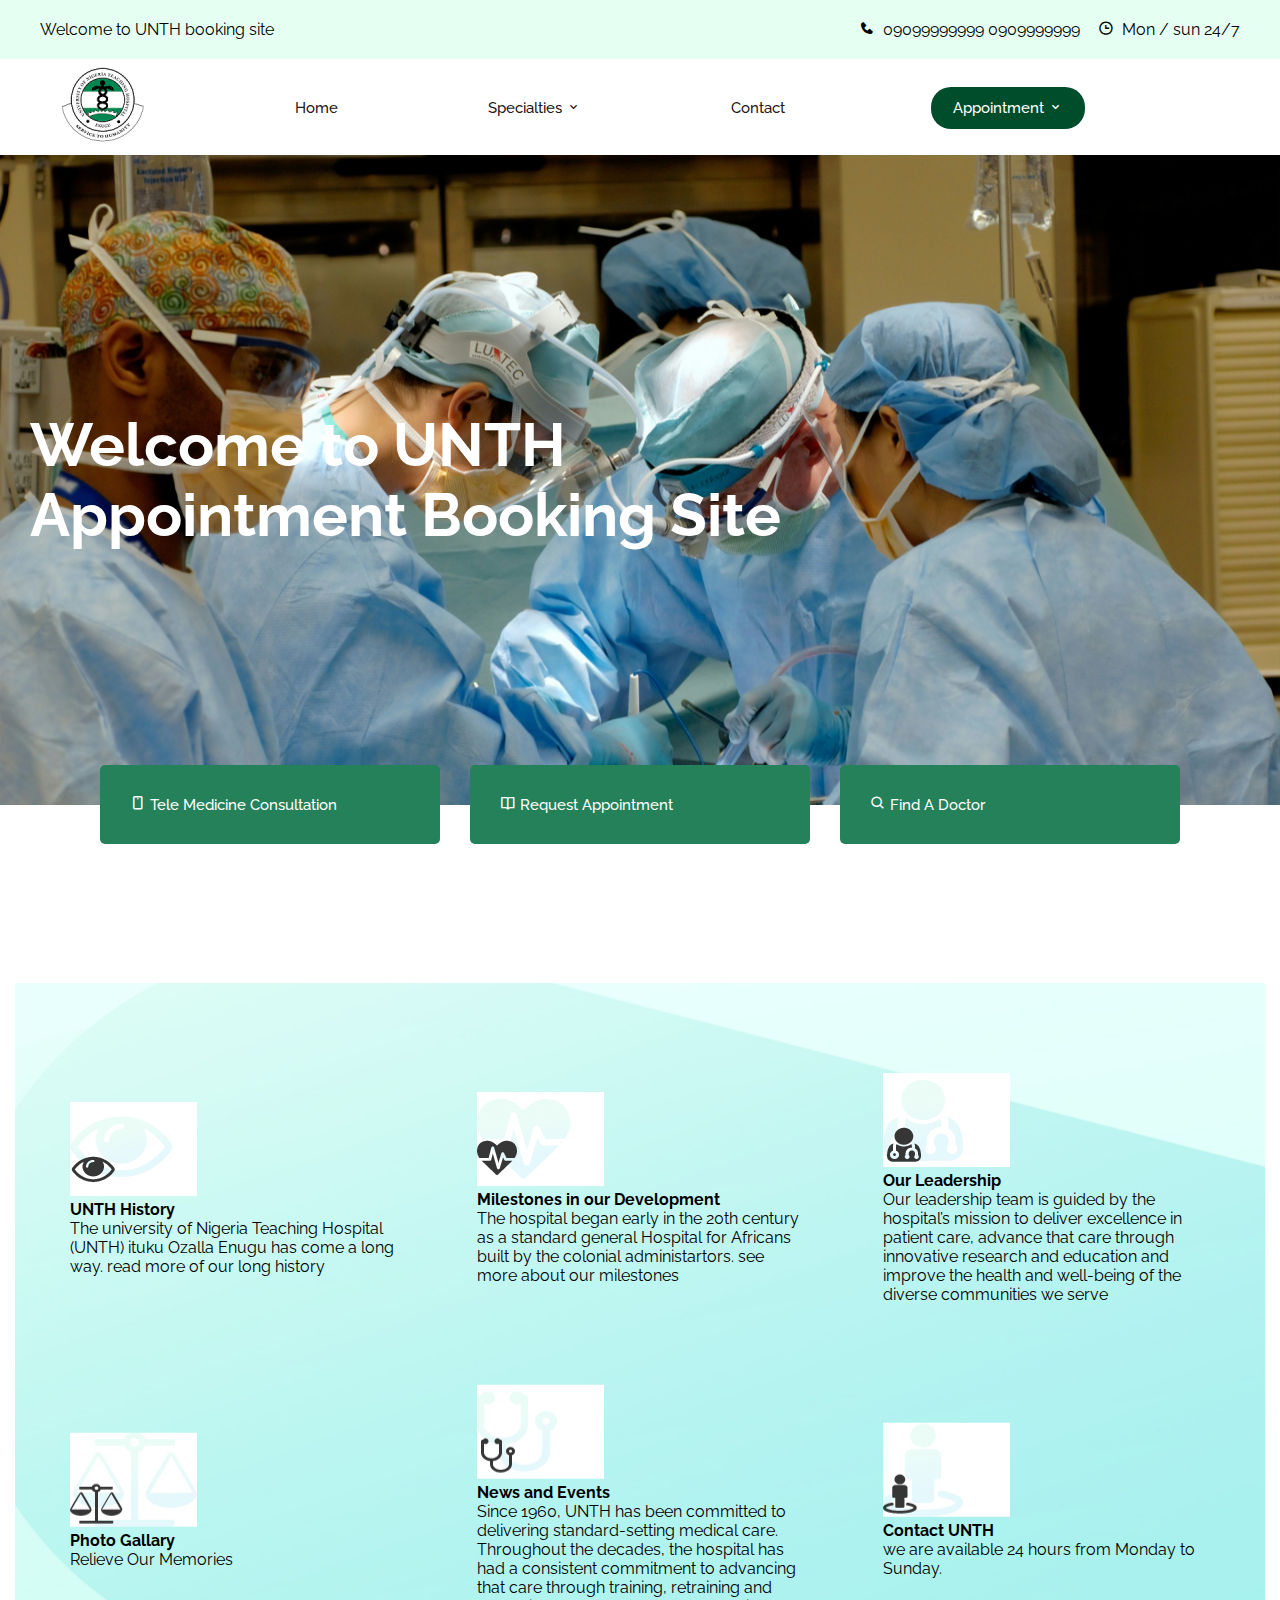
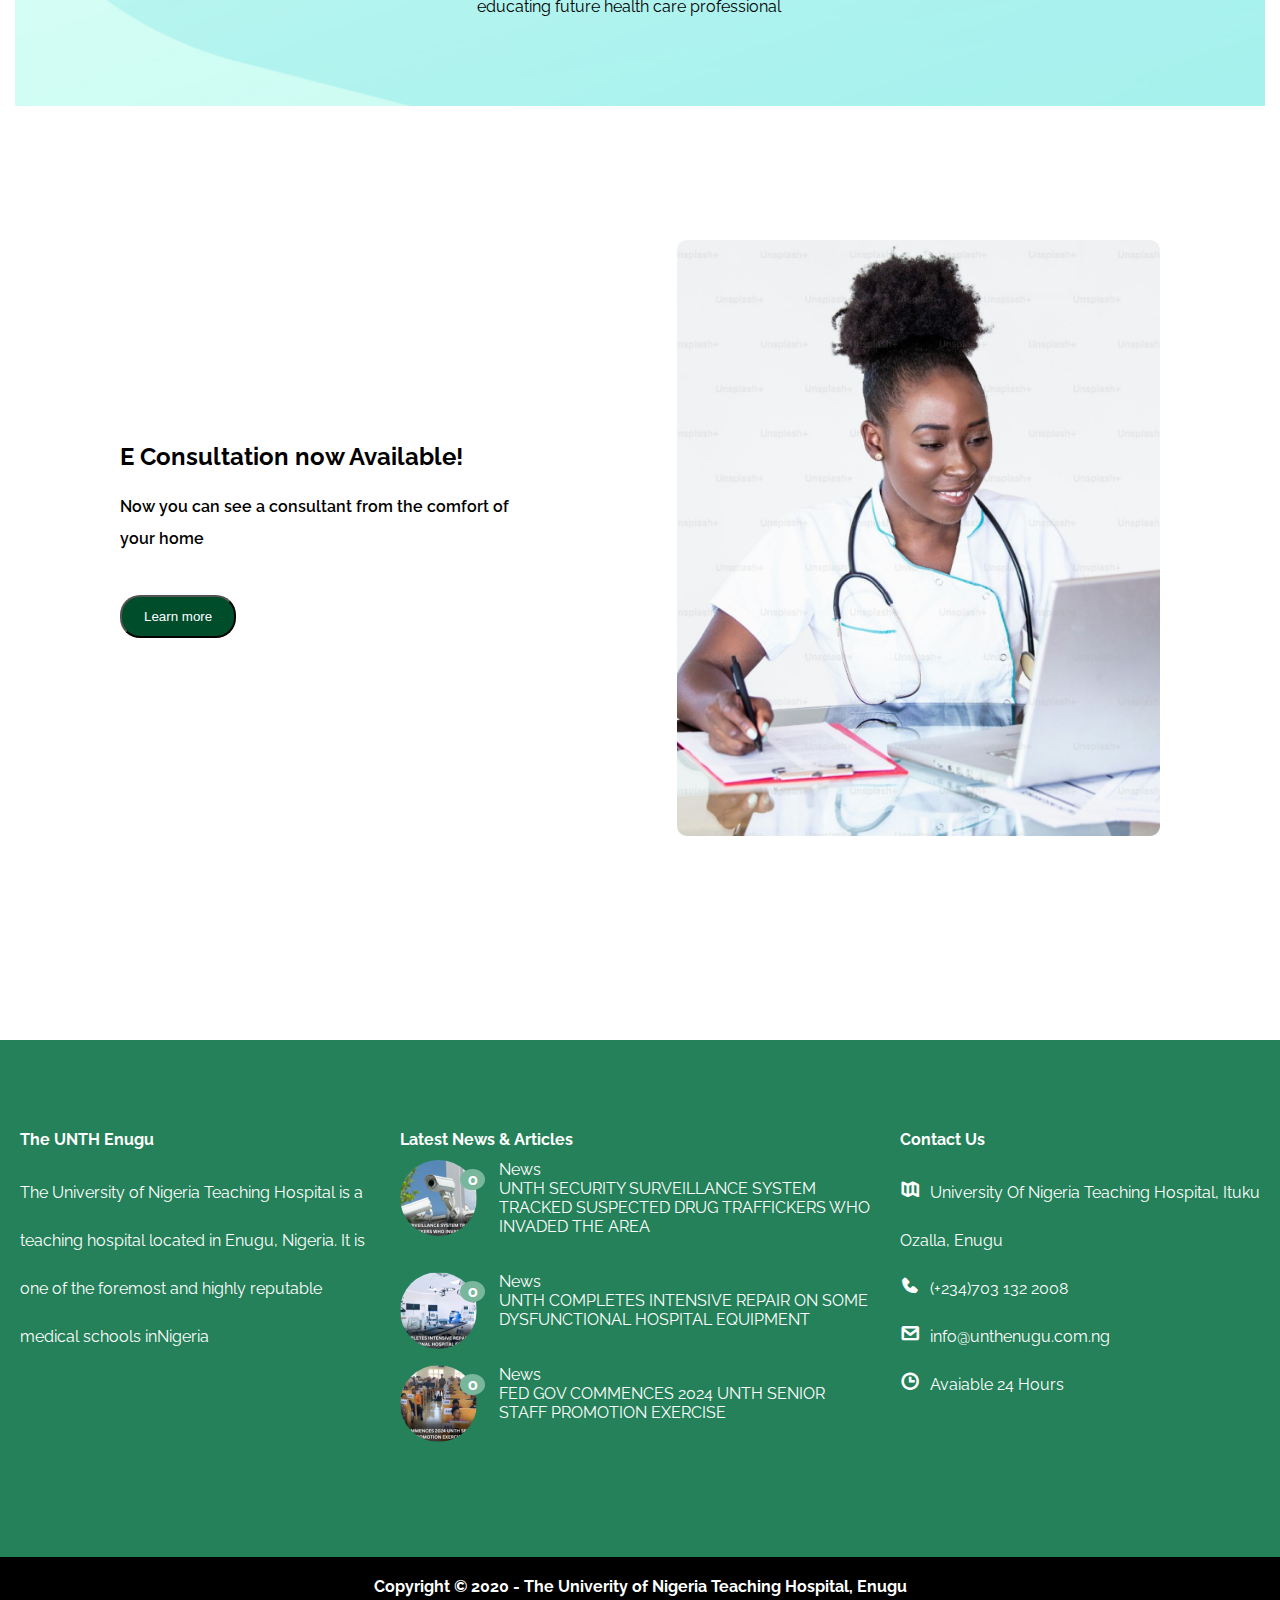
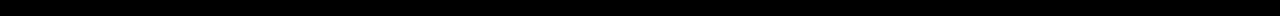
<file: index.html>
<!DOCTYPE html>
<html lang="en">
<head>
    <meta charset="UTF-8">
    <meta name="viewport" content="width=device-width, initial-scale=1.0">
    <title>final project group 9</title>

    <!-- -------STYLESHEET --------------->
    <link rel="stylesheet" href="css/style.css">
    <link rel="stylesheet" href="css/mediaquery.css">
    <link href="https://fonts.googleapis.com/css2?family=Raleway:ital,wght@0,100..900;1,100..900&display=swap" rel="stylesheet">


    <!-- ----BOXICON -->

    <link href='https://unpkg.com/boxicons@2.1.4/css/boxicons.min.css' rel='stylesheet'>
</head>
<body>
    <!-- -------HEADER SECTION -->
    <header>
        <div class="header">
            <div class="welcome">  
            <p>Welcome to UNTH booking site</p>
        </div>
            
        <div class="span">
           <li> <span><i class='bx bxs-phone'></i></span> 09099999999 0909999999</li>
           <li><span><i class='bx bx-time'></i></span> Mon / sun 24/7</li>
        </div>
    </div>

    <div class="nav_bar">
  
    <div class="logo"> 
    <img src="images/unth-logo-header-1-e1592809715719.png.png" alt="" class="logo">
    </div>
      </nav> 
    <nav class="mobile_header">
        <ul>
            <li><a href="./index.html" target=" _blank">Home</a></li>
            <li><a href="#">Specialties<span class="nav_down_arrow"> <i class='bx bx-chevron-down'></i></span></a></li></a></li>
            
            <li><a href="./contact.html" target="_blank">Contact</a></li>

            

           
        </ul>
    </nav>
    
    <nav>
        <ul>
            <li><a href="#">Home</a></li>
            <li><a href="#">Specialties<span class="nav_down_arrow"> <i class='bx bx-chevron-down'></i></span></a></li></a> </li>
            <li><a href="./contact.html" target="_blank">Contact</a></li>

           
        </ul>
    </nav>
    <div class="header_btn">
        <a class="button"  href="./Appointment.html" target=" _blank">Appointment  <i class='bx bx-chevron-down'></i></span></a>
    </div>
    <div class="menu">

        <i id="bx-open" class='bx bx-menu'></i>
        <i id="bx-close" class='bx bx-x-circle'></i>
    </div>
    </div>
    </header>

    <!-- -------HERO SECTION---------------- -->

    <section class="hero_container">
      <h2>Welcome to UNTH Appointment Booking Site</h2>
    </section>

    <section class="booking">
        <div class="booking_appoint">

         <li class="button_help"><i class='bx bx-mobile-alt bx-flip-vertical' ></i><a href="#">  Tele medicine Consultation</a></li>
         <li class="button_help"><i class='bx bx-book-open'></i><a href="./Appointment.html" target=" _blank">  Request Appointment</a></li>
         <li class="button_help"><i class='bx bx-search' ></i><a href="#">  Find a Doctor</a></li>
    
        </div>

    </section>
         
    <!-- -------------------------ABOUT SECTION---------------------------- -->

    <section class="About_unth">
        <div class="About">
            <div>
            <img src="images/eye container.png" alt="" class="history">
            <div class="about_txt">
            <h4>UNTH History</h4>
            <p>The university of Nigeria Teaching Hospital (UNTH) ituku Ozalla Enugu has come a long way. read more of our long history</p>
        </div>
    </div>
   

        <div>
            <img src="images/Container.png" alt="" class="milestone">
            <div class="about_txt">

            <h4>Milestones in our Development</h4>
            <p>The hospital began early in the 20th century as a standard general Hospital for Africans built by the colonial administartors. see more about our milestones</p>
        </div>
        </div>

        <div>
            <img src="images/Container (1).png" alt="" class="leadership">
            <div class="about_txt">
            
            <h4>Our Leadership</h4>
            <p>Our leadership team is guided by the hospital’s mission to deliver excellence in patient care, advance that care through innovative research and education and
             improve the health and well-being of the diverse communities we serve</p>
        </div>
        </div>

        <div>
            <img src="images/Container (2).png" alt="" class="photo">
            <div class="about_txt">

            <h4>Photo Gallary</h4>
            <p>Relieve Our Memories</p>
        </div>
        </div>
            
        <div>
            <img src="images/Container (3).png" alt="" class="news">
            <div class="about_txt">

            <h4>News and Events</h4>
            <p>Since 1960, UNTH has been committed to delivering standard-setting medical care. Throughout the decades, the hospital has had a consistent commitment to advancing that
            care through training, retraining and educating future health care professional</p>
        </div>
        </div>

        <div>
            <img src="images/Container (4).png" alt="" class="Contact">
            <div class="about_txt">

            <h4>Contact UNTH</h4>
            <p>we are available 24 hours from Monday to Sunday.</p>
        </div>
        </div>


    </div>
</div>
</section>


<!-- ----------------------E CONSULTATION SECTION------------- -->
<section class="E_consultation">
    <div class="consult">
        <h2>E Consultation now Available!</h2>
        <p>Now you can see a consultant from the comfort of your home</p>

        <button class="button_consult">Learn more</button>

    </div>
    
    <div>
        <img src="images/Frame 528.png" alt="" class="consult_image">
    </div>

</section>

<!-- ---------------------FOOTER SECTION------------------------- -->

<section class="footer">
    <div class="footer_unth">
        <h4>The UNTH Enugu</h4>
        <p> The University of Nigeria Teaching Hospital is a teaching hospital located in Enugu, Nigeria. It is one of the foremost and highly reputable medical schools inNigeria</p>

    </div>

    <div class="footer_img">
        <h4>Latest News & Articles</h4>
        <span class="shadow">o</span>
    <div>
        <img src="images/Image.png" alt="">
        <div class="text"> <p> News <br> UNTH SECURITY SURVEILLANCE SYSTEM TRACKED SUSPECTED DRUG TRAFFICKERS WHO INVADED THE AREA </p>
        </div>
    </div>

    <span class="shadow">o</span>
        <div>
            <img src="images/Image (1).png" alt="">
            <div class="text"> <p>News <br> UNTH COMPLETES INTENSIVE REPAIR ON SOME DYSFUNCTIONAL HOSPITAL EQUIPMENT</p>
            </div>
        </div>

        <span class="shadow">o</span> 
        <div>
            <p><img src="images/Image (2).png" alt="">  
                <div class="text">   <p>News<br> FED GOV COMMENCES 2024 UNTH SENIOR STAFF PROMOTION EXERCISE</p>
                </div>
        </div>

    </div>

        <div class="footer_contact">
            <h4>Contact Us</h4>
            <div class="contact">
            <p><span><i class='bx bx-map-alt' ></i></span>University Of Nigeria Teaching Hospital, Ituku Ozalla, Enugu</p>
            <p><span><i class='bx bxs-phone'></i></span>(+234)703 132 2008</p>
            <p><span><i class='bx bx-envelope'></i></span>info@unthenugu.com.ng</p>
            
            <p><span><i class='bx bx-time'></i></span>Avaiable 24 Hours</p>
        </div>

        </div>


    </div>

</section>

<section >
    <div class="footer_copyright">
        <h4>Copyright © 2020 - The Univerity of Nigeria Teaching Hospital, Enugu</h4>
    </div>

</section>
        <script src="main.js"></script>
<!-- 
//     function mobile_header (){
//         if (document.querySelector ('.mobile_header') .style.display == 'block' ) {
//          document.getElementById ('bx-open') .style.display = 'none'; 
//         document.getElementById ('bx-open') .style.display = 'block'; 
//         // document.getElementById ('bx-close') .style.display = 'block' 
//         //  document.getElementById ('bx-close') .style.display = 'none'; 
         
          
//         } else {
//          document.querySelector ('.mobile_header') .style.display = 'block';  
//          document.getElementById ('bx-open') .style.display = 'none';
//         // document.getElementById ('bx-close') .style.display = 'block';
//         }

//     }
//     document.querySelector ('.mobile_header') .addEventListener ('click', mobile_header)
//     document.getElementById ('bx-open') .addEventListener ('click', mobile_header);
//     // document.getElementById ('bx-close') .addEventListener ('click', mobile_header);
    
//
//          }
//         });


 </script>   -->
</body>
</html>
</file>
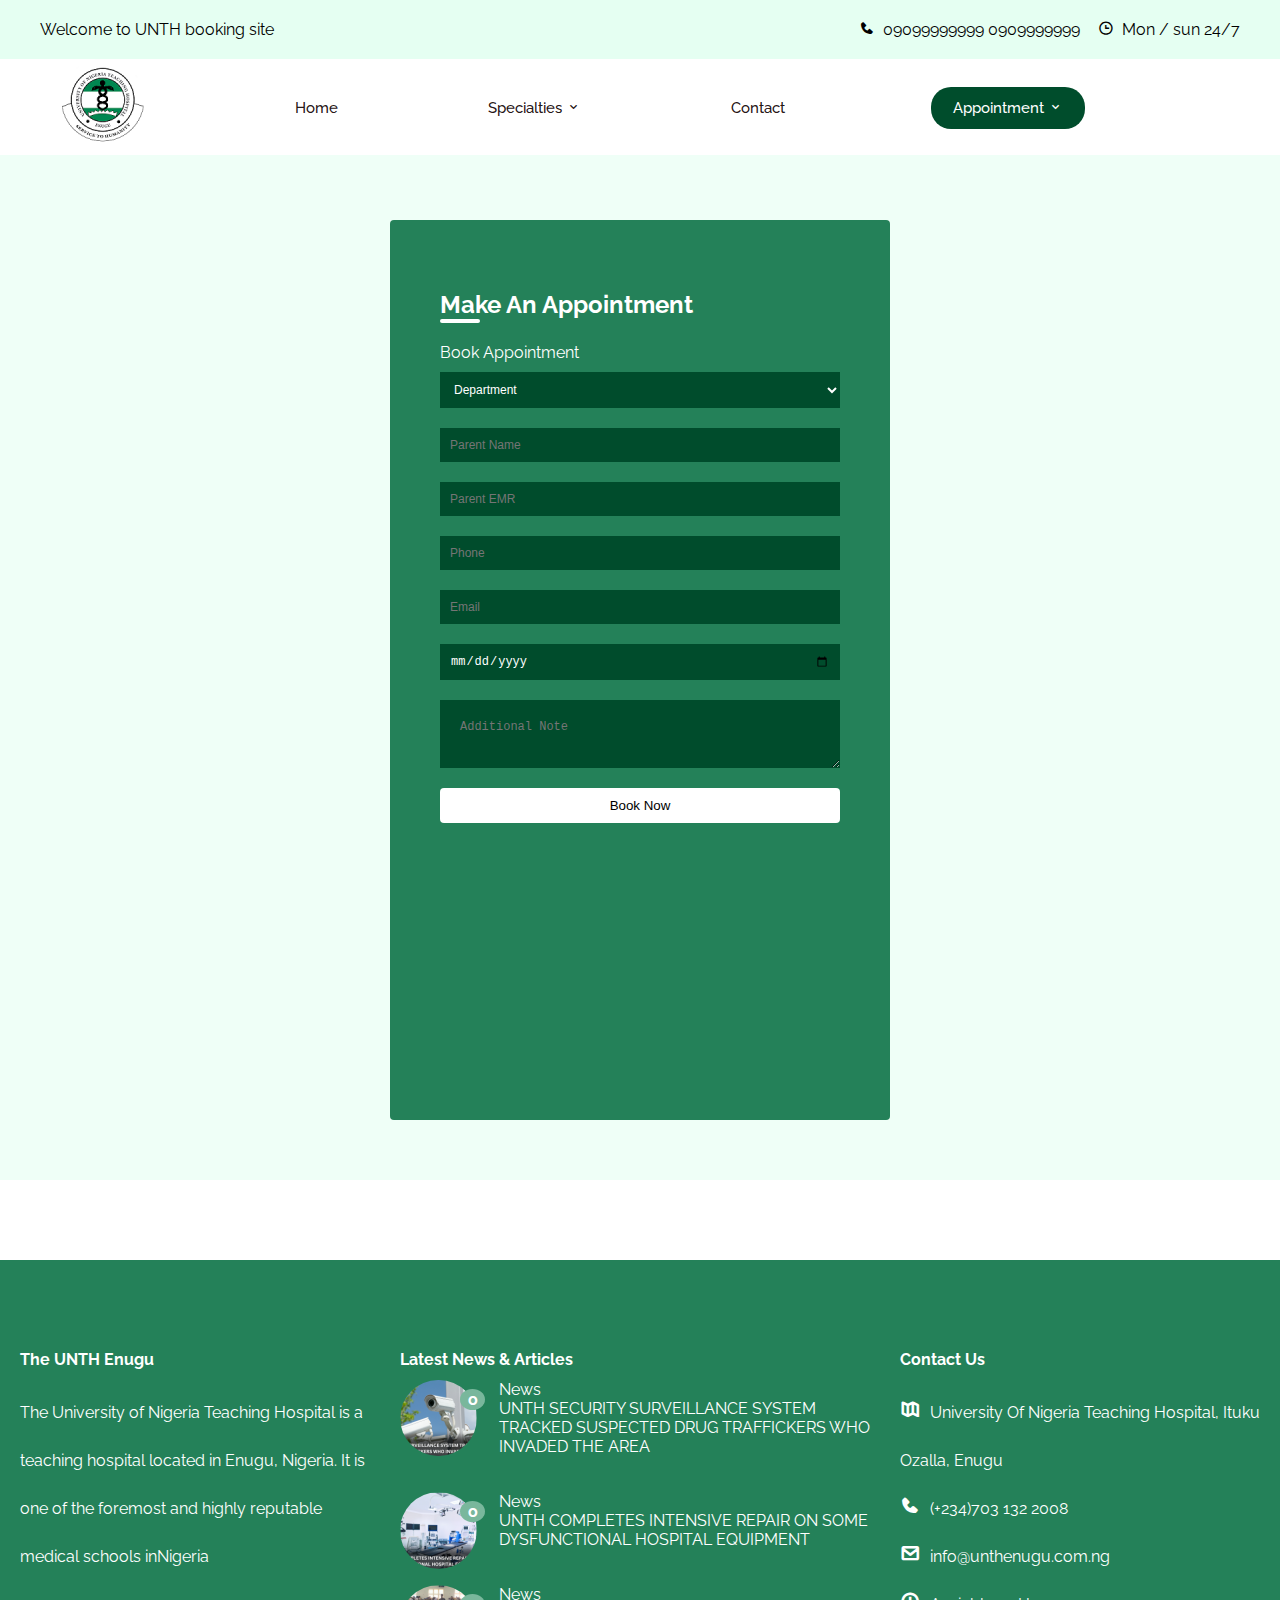
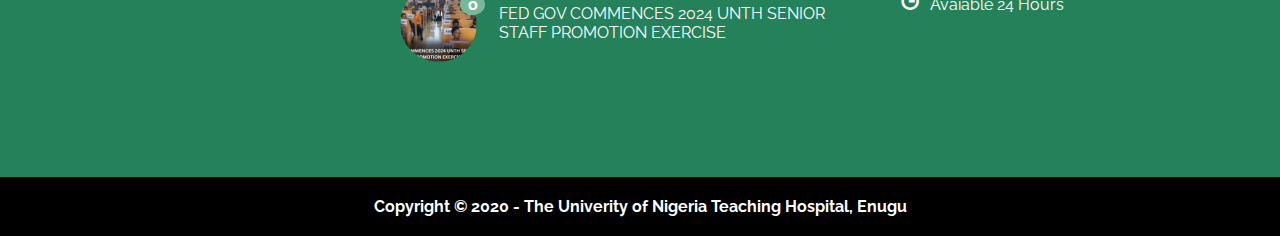
<file: Appointment.html>
<!DOCTYPE html>
<html lang="en">
<head>
    <meta charset="UTF-8">
    <meta name="viewport" content="width=device-width, initial-scale=1.0">
    <title>Appointment</title>
     <!-- -------STYLESHEET --------------->
     <link rel="stylesheet" href="css/style.css">
     <link rel="stylesheet" href="css/mediaquery.css">
     <link href="https://fonts.googleapis.com/css2?family=Raleway:ital,wght@0,100..900;1,100..900&display=swap" rel="stylesheet">
 
 
     <!-- ----BOXICON -->
 
     <link href='https://unpkg.com/boxicons@2.1.4/css/boxicons.min.css' rel='stylesheet'>
 </head>
<body>

    <!-- -------HEADER SECTION -->
    <header>
        <div class="header">
            <div class="welcome">  
            <p>Welcome to UNTH booking site</p>
        </div>
            
        <div class="span">
           <li> <span><i class='bx bxs-phone'></i></span> 09099999999 0909999999</li>
           <li><span><i class='bx bx-time'></i></span> Mon / sun 24/7</li>
        </div>
    </div>
     <div class="nav_bar">
    </nav> 
    <div class="logo"> 
    <img src="images/unth-logo-header-1-e1592809715719.png.png" alt="" class="logo">
    </div>
    <nav class="mobile_header">
        <ul>
            <li><a href="./index.html" target=" _blank">Home</a></li>
            <li><a href="#">Specialties<span class="nav_down_arrow"> <i class='bx bx-chevron-down'></i></span></a></li></a></li>
            <li><a href="./contact.html" target="_blank">Contact</a></li>

           
        </ul>
    </nav>

     <nav>
        <ul>
            <li><a href="./index.html" target="_blank">Home</a></li>
            <li><a href="#">Specialties<span class="nav_down_arrow"> <i class='bx bx-chevron-down'></i></span></a></li></a></li>
            <li><a href="./contact.html">Contact</a></li>

           
        </ul>
    </nav>

    
    <div class="header_btn">
        <a class="button"  href="./Appointment.html" target=" _blank">Appointment  <i class='bx bx-chevron-down'></i></span></a>
    </div>

    <div class="menu">

        <i id="bx-open" class='bx bx-menu'></i>
        <i id="bx-close" class='bx bx-x-circle'></i>
    </div>
</header>

  <section>
 <div class="container">
        <form id="form" action="/">
           <div id="line"> 
            <h1>Make An Appointment</h1>
             <p class="line"> .. </p>
           </div>
            <p>Book Appointment</p>
           
            <div class="input-control">

                <select name="" id="dropdown">
                  <option value="">Department</option>
                   <option value="">Department</option>
                </select>
              
                </div>


            <div class="input-control">
               
                <input id="username" name="parentname" type="text" placeholder="Parent Name">

            </div>



            <div class="input-control">

                <input id="name" name="name" type="text" placeholder="Parent EMR">

            </div>



            <div class="input-control">
               
                <input id="phone"name="phone" type="phone_number" placeholder="Phone">

            </div>

            <div class="input-control">
               
                <input id="email" name="email" type="text" placeholder="Email">

            </div>

            <div class="input-control">
               
                <input id="DOB" name="DOB" type="Date">

            </div>

            <div class="input-control">
               
               <textarea name="" id="" placeholder="Additional Note"></textarea>

            </div>
            <button type="reset" id="submit">Book Now</button>
        </form>
    </div>
</section>


<section class="footer">
    <div class="footer_unth">
        <h4>The UNTH Enugu</h4>
        <p> The University of Nigeria Teaching Hospital is a teaching hospital located in Enugu, Nigeria. It is one of the foremost and highly reputable medical schools inNigeria</p>

    </div>

    <div class="footer_img">
        <h4>Latest News & Articles</h4>
        <span class="shadow">o</span>
    <div>
        <img src="images/Image.png" alt="">
        <div class="text"> <p> News <br> UNTH SECURITY SURVEILLANCE SYSTEM TRACKED SUSPECTED DRUG TRAFFICKERS WHO INVADED THE AREA </p>
        </div>
    </div>

    <span class="shadow">o</span>
        <div>
            <img src="images/Image (1).png" alt="">
            <div class="text"> <p>News <br> UNTH COMPLETES INTENSIVE REPAIR ON SOME DYSFUNCTIONAL HOSPITAL EQUIPMENT</p>
            </div>
        </div>

        <span class="shadow">o</span> 
        <div>
            <p><img src="images/Image (2).png" alt="">  
                <div class="text">   <p>News<br> FED GOV COMMENCES 2024 UNTH SENIOR STAFF PROMOTION EXERCISE</p>
                </div>
        </div>

    </div>

        <div class="footer_contact">
            <h4>Contact Us</h4>
            <div class="contact">
            <p><span><i class='bx bx-map-alt' ></i></span>University Of Nigeria Teaching Hospital, Ituku Ozalla, Enugu</p>
            <p><span><i class='bx bxs-phone'></i></span>(+234)703 132 2008</p>
            <p><span><i class='bx bx-envelope'></i></span>info@unthenugu.com.ng</p>
            
            <p><span><i class='bx bx-time'></i></span>Avaiable 24 Hours</p>
        </div>

        </div>


    </div>

</section>

<section >
    <div class="footer_copyright">
        <h4>Copyright © 2020 - The Univerity of Nigeria Teaching Hospital, Enugu</h4>
    </div>

</section>
<script src="main.js"></script>
</body>
</html>
</file>
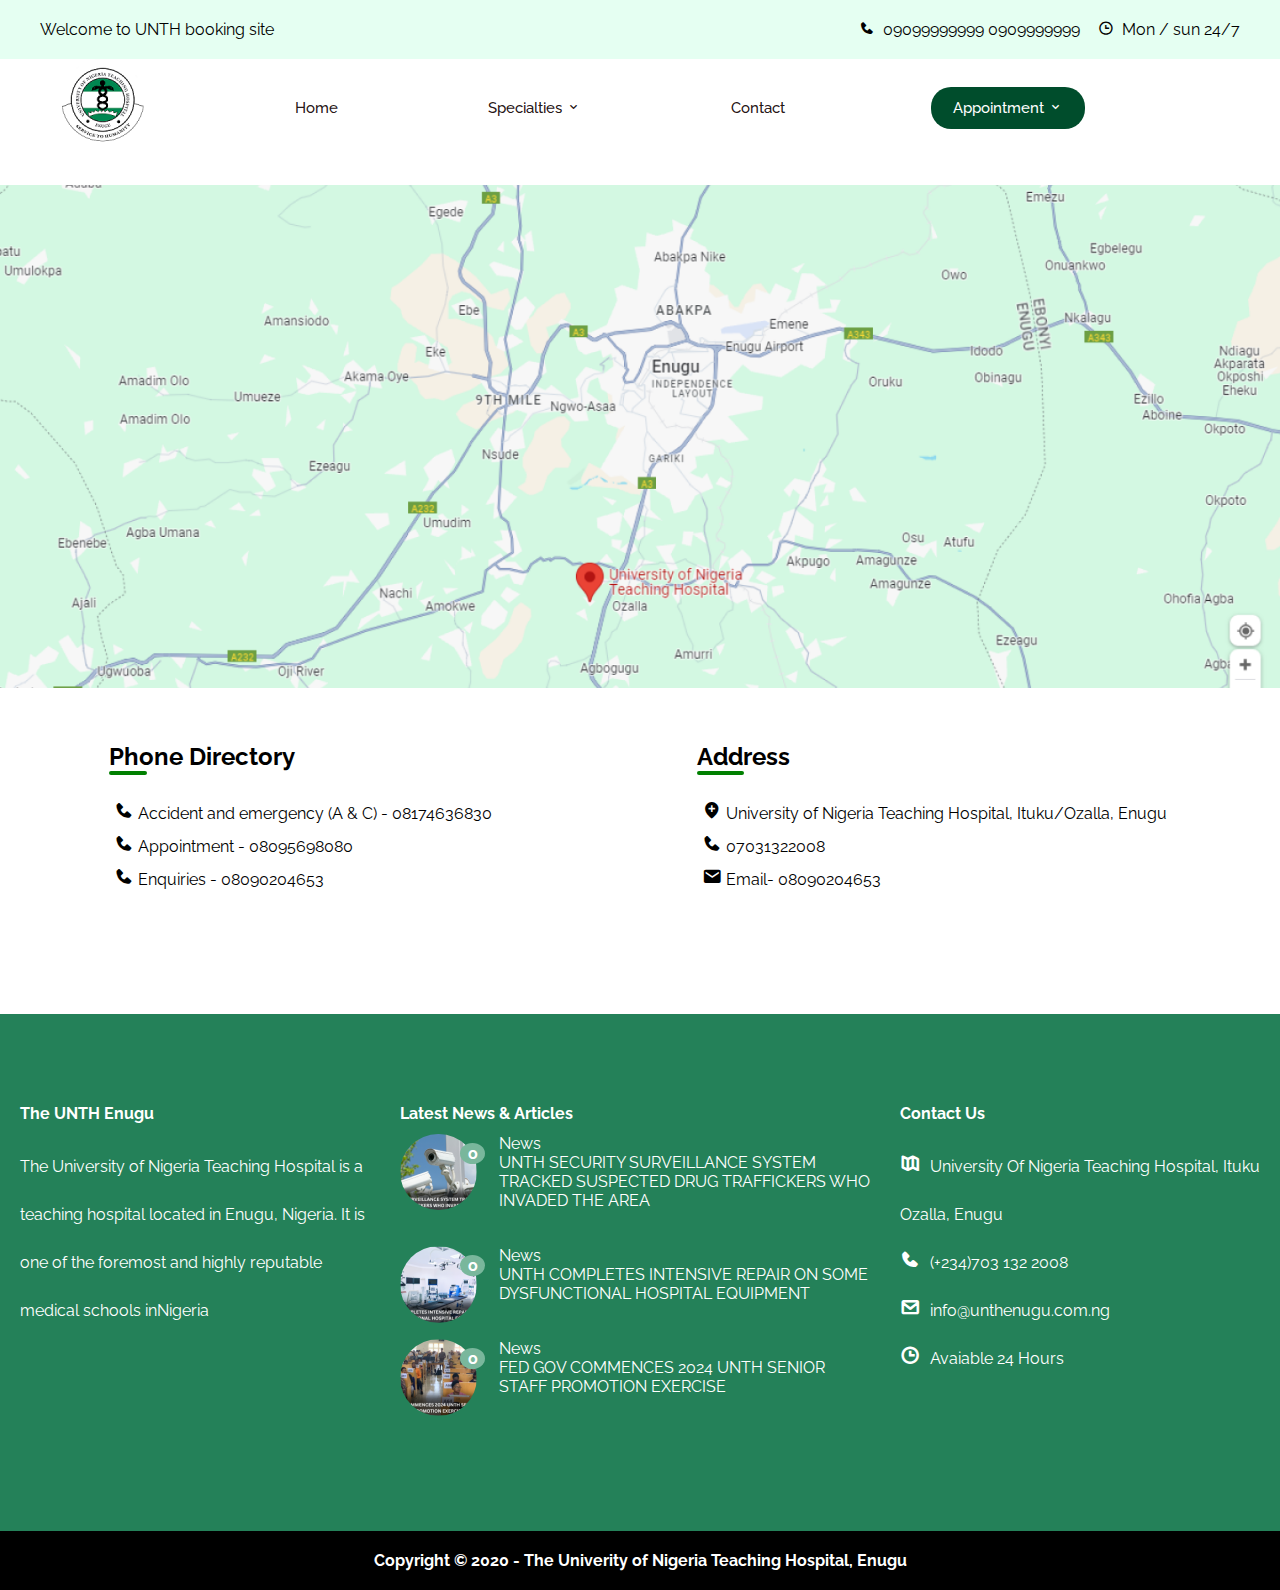
<file: contact.html>
<!DOCTYPE html>
<html lang="en">
<head>
    <meta charset="UTF-8">
    <meta name="viewport" content="width=device-width, initial-scale=1.0">
    <title>contact</title>

    <!-- -------STYLESHEET --------------->
    <link rel="stylesheet" href="css/style.css">
    <link rel="stylesheet" href="css/mediaquery.css">
    <link href="https://fonts.googleapis.com/css2?family=Raleway:ital,wght@0,100..900;1,100..900&display=swap" rel="stylesheet">

 <!-- ----BOXICON -->

    <link href='https://unpkg.com/boxicons@2.1.4/css/boxicons.min.css' rel='stylesheet'>
</head>
<body>
    <!-- -------HEADER SECTION -->
    <header>
        <div class="header">
            <div class="welcome">  
            <p>Welcome to UNTH booking site</p>
        </div>
            
        <div class="span">
           <li> <span><i class='bx bxs-phone'></i></span> 09099999999 0909999999</li>
           <li><span><i class='bx bx-time'></i></span> Mon / sun 24/7</li>
        </div>
    </div>
     <div class="nav_bar">
    </nav> 
    <div class="logo"> 
    <img src="images/unth-logo-header-1-e1592809715719.png.png" alt="" class="logo">
    </div>
    <nav class="mobile_header">
        <ul>
            <li><a href="./index.html" target=" _blank">Home</a></li>
            <li><a href="#">Specialties<span class="nav_down_arrow"> <i class='bx bx-chevron-down'></i></span></a></li></a></li>
            <li><a href="#">Contact</a></li>

           
        </ul>
    </nav>

     <nav>
        <ul>
            <li><a href="./index.html">Home</a></li>
            <li><a href="#">Specialties<span class="nav_down_arrow"> <i class='bx bx-chevron-down'></i></span></a></li></a></li>
            <li><a href="./contact.html">Contact</a></li>

           
        </ul>
    </nav>

    
    <div class="header_btn">
        <a class="button"  href="./Appointment.html" target=" _blank">Appointment  <i class='bx bx-chevron-down'></i></span></a>
    </div>

    <div class="menu">

        <i id="bx-open" class='bx bx-menu'></i>
        <i id="bx-close" class='bx bx-x-circle'></i>
    </div>
</header>

<main>
    <div class="main_gallary">
        <img src="./group image/UNTH Location Map picture.png" alt="" >
    </div>

<div class="main_info">



<div class="phoneline">

    <h2>Phone Directory</h2>
    <p class="line"> .. </p>
<div class="phoneinfo">
<div class="phone">
   <p><span><i class='bx bxs-phone'></i></span> Accident and emergency (A & C) - 08174636830 </p>
                   
</div>
    <div class="phone">
        <p><span><i class='bx bxs-phone'></i></span> Appointment - 08095698080 </p>
                   
    </div>
    <div class="phone">
        <p><span><i class='bx bxs-phone'></i></span> Enquiries - 08090204653 </p>
                   
      </div> 
     </div>
    </div>
 <div class="address">
    <h2>Address</h2>
   <p class="line"> ..  </p>
 <div class="addressinfo">
 <div class="phone">
    <p><span><i class='bx bxs-location-plus'></i></span> University of Nigeria Teaching Hospital, Ituku/Ozalla, Enugu </p>
</div>
    
<div class="phone">
    <p><span><i class='bx bxs-phone'></i></span> 07031322008 </p>
</div>
<div class="phone">
   <p><span><i class='bx bxs-envelope'></i></span> Email- 08090204653 </p>

</div>
    </div>
                    
   </div>
                
  </div>
 </main>

 <!-- ---------------------FOOTER SECTION------------------------- -->

<section class="footer">
    <div class="footer_unth">
        <h4>The UNTH Enugu</h4>
        <p> The University of Nigeria Teaching Hospital is a teaching hospital located in Enugu, Nigeria. It is one of the foremost and highly reputable medical schools inNigeria</p>

    </div>

    <div class="footer_img">
        <h4>Latest News & Articles</h4>
        <span class="shadow">o</span>
    <div>
        <img src="images/Image.png" alt="">
        <div class="text"> <p> News <br> UNTH SECURITY SURVEILLANCE SYSTEM TRACKED SUSPECTED DRUG TRAFFICKERS WHO INVADED THE AREA </p>
        </div>
    </div>

    <span class="shadow">o</span>
        <div>
            <img src="images/Image (1).png" alt="">
            <div class="text"> <p>News <br> UNTH COMPLETES INTENSIVE REPAIR ON SOME DYSFUNCTIONAL HOSPITAL EQUIPMENT</p>
            </div>
        </div>

        <span class="shadow">o</span> 
        <div>
            <p><img src="images/Image (2).png" alt="">  
                <div class="text">   <p>News<br> FED GOV COMMENCES 2024 UNTH SENIOR STAFF PROMOTION EXERCISE</p>
                </div>
        </div>

    </div>

        <div class="footer_contact">
            <h4>Contact Us</h4>
            <div class="contact">
            <p><span><i class='bx bx-map-alt' ></i></span>University Of Nigeria Teaching Hospital, Ituku Ozalla, Enugu</p>
            <p><span><i class='bx bxs-phone'></i></span>(+234)703 132 2008</p>
            <p><span><i class='bx bx-envelope'></i></span>info@unthenugu.com.ng</p>
            
            <p><span><i class='bx bx-time'></i></span>Avaiable 24 Hours</p>
        </div>

        </div>


    </div>

</section>

<section >
    <div class="footer_copyright">
        <h4>Copyright © 2020 - The Univerity of Nigeria Teaching Hospital, Enugu</h4>
    </div>

</section>
<script src="main.js"></script>
</body>
</html>
</file>
<file: css/style.css>
* {
  margin: 0;
  padding: 0;
  box-sizing: border-box;
}

body {
  font-family: Raleway, sans-serif;
  width: 100%;
}

.header {
  display: flex;
  justify-content: space-between;
  background-color: #e5fff2;
  padding: 20px 40px 20px 40px;
  width: 100%;
  /* padding-top: 40px;
    padding-bottom: 40px; */
}

.header.welcome {
  width: 100%;
  padding: 14px 16px;
}

.header .bx {
  width: 20px;
  font-weight: 400;
}

.header .span {
  justify-content: space-between;
  list-style: none;
  display: flex;
  gap: 18px;
}

#bx-open {
  font-size: 30px;
  display: none;
}
#bx-close {
  font-size: 30px;
  font-weight: 600;
  display: none;
}

/* -----------NAV BAR--------------- */


.nav_bar {
  display: flex;
  flex-direction: row;
  justify-content: space-between;
  align-items: center;
  padding: 0 50px;
  text-transform: capitalize;
  width: 100%;
} 


.nav_bar :hover {
  color: rgb(173, 206, 173);
}

li {
  list-style: none;
}
a {
  text-decoration: none;
  color: #0f0101ee;
  font-size: 15px;
  font-weight: 500;
}
header ul {
  display: flex;
  gap: 150px;
  justify-content: center;
  align-content: center;
  position: relative; 
}


.mobile_header {
  display: none;
  background-color: #004D2C;
  width: 100vw; 
  height: 50vh;
  position: absolute;
  top: 120px;
  left: 0;
  border-radius: 15px;
}

.mobile_header ul {
  font-size: 25px;
  display: flex;
  flex-direction: column;
  gap: 60px;
  padding-left: 10px;
  padding-top: 40px;
}
.mobile_header ul li a {
  color: #ffff;
  font-size: 20px;
}


/* ------STYLING THE BUTTON */

.button {
  background-color: #004d2c;
  color: white;
  padding: 12px 22px;
  border-radius: 20px;
}

.button:hover {
  display: flex;
  gap: 10px;
  align-items: center;
  color:  rgb(173, 206, 173);
}
.nav_down_arrow :hover {
  font-size: 18px;
  padding-left: 10px;
  color: rgb(173, 206, 173);
}

/* -------STYLING THE HERO SECTION----------- */

.hero_container {
  display: flex;
  justify-content: flex-start;
  align-items: center;
  padding: 0 30px ;
  width: 100%;
  height: 650px;
  background-image: url("../images/Hero-section.png");
  background-size: cover;
  background-repeat: no-repeat;
  animation: change 16s infinite step-end;
} 

@keyframes change {
  0% {
    background-image: url(../images/Hero-section.png);
  }
  20% {
    background-image: url(../images/slider2/Variant4.png);
  }
  40% {
    background-image: url(../images/slider1/Variant4.png);
  }
}

.hero_container h2 {
  color: #fff;
  font-size: 60px;
  width: 70%;

} 

.booking_appoint {
  display: flex;
  justify-content: space-between;
  align-items: center;
  margin-top: -140px;
  z-index: 100;
  gap: 30px;
  padding: 100px;
  width: 100%;
}

.button_help {
  background-color: #248159;
  color: white;
  border-radius: 5px;
  /* border-width: 100px; */
  padding: 30px 30px;
  flex: 1;
}

.button_help :hover {
  color: rgb(173, 206, 173);
}

nav.home :hover {
  color:  rgb(173, 206, 173);
}

.button_help > a {
  color: #fff;
  align-items: center;
  text-transform: capitalize;
  text-align: left;
}

/* -----------STYLING THE ABOUT SECTION----------------- */
.About_unth {
  align-items: center;
  justify-content: center;
  margin-top: 25px;
  padding: 14px 15px;
}

.About {
  display: grid;
  grid-template-columns: repeat(3, 1fr);
  gap: 80px;
  align-items: center;
  background-image: url(../images/about-background.png);
  background-position: center;
  background-repeat: no-repeat;
  padding: 90px 55px 90px 55px;
  width: 100%;
}

/*----------STYLING E-CONSULTATION SECTION--------------  */

.E_consultation {
  display: flex;
  gap: 150px;
  padding: 120px;
  align-items: center;
  width: 100%;
}

.E_consultation h2 {
  padding-bottom: 20px;
}

.E_consultation p {
  font-weight: 600;
  line-height: 2;
  padding-bottom: 40px;
}

.E_consultation img {
  width: 100%;
}

.button_consult {
  background-color: #004d2c;
  color: white;
  padding: 12px 22px;
  border-radius: 20px;
}

/* -------------------STYLING THE FOOTER SECTION------------------ */

.footer {
  /* display: grid;
  grid-template-columns: repeat(3, 1fr); */
  display: flex;
  justify-content: space-between;
  align-items: flex-start;
  gap: 20px;
  align-content: center;
  padding: 90px 20px 90px 20px;
  background-color: #248159;
  margin-top: 80px;
  color: #fff;
  width: 100%;
}
.footer_unth {
  width: 30%;
}
.footer_unth p {
  line-height: 3;
}
.footer h4 {
  padding-bottom: 20px;
  display: flex;
  text-align: center;
}
.footer_img {
  width: 40%;
  display: flex;
  flex-direction: column;
}
.footer_img img {
  margin-right: 22px;
  float: left;
  border-radius: 50px;
 /
}
.footer_img .text {
  margin-bottom: 45px;
  text-align: left;
  margin-right: 10px;
}

.footer_img .shadow {
  background: #79b79c;
  color: #ffff;
  padding: 3px;
  border: 1px;
  border-radius: 50%;
  -moz-border-radius: 50%;
  -webkit-border-radius: 50%;
  display: inline-block;
  position: relative;
  left: 60px;
  right: 10px;
  bottom: -6%;
  width: 25px;
  line-height: 15px;
  text-align: center;
  font-weight: bold;
  z-index: 100;
  margin-bottom: -30px;
}
.footer_contact {
  width: 30%;
}
.contact {
  line-height: 3;
  gap: 100px;
}
.footer_contact .bx {
  font-size: 20px;
  font-weight: bold;
  padding-right: 10px;
}

.footer_copyright h4 {
  display: flex;
  align-content: center;
  justify-content: center;
  color: #fff;
  padding: 20px;
  background-color: black;
  width: 100%;
}



/* -------------------STYLING THE APPOINTMENT PAGE---------------------- */

.container {
  background-color: #EFFFF7;
  padding: 60px 0;
  width: 100%;
}
#form {
    width: 500px;
    height: 100vh;
    margin: 20vh auto 0 auto;
    padding: 50px;
    background-color:#248159;
    border-radius: 4px;
    font-size: 12px;
    margin-top: 5px;
}

#form h1 {
    color: white;
}

#line {
  padding: 20px 0;
}

#line p {
color: #248159;
}


form p{
    color: white;
    font-size: medium;
}


form .line {
  background-color: #fff;
  width: 10%;
  height: 4px;
  border-radius: 30px;
  color: white;
}

#form button {
    padding: 10px;
    margin-top: 10px;
    width: 100%;
    color:black;
    background-color: white;
    border: none;
    border-radius: 4px;
}

.input-control {
    display: flex;
    flex-direction: column;
}

.input-control input {
 
    border: none;
	font-size: 12px;
	padding: 10px ;
    margin: 10px 0;
	width: 100%;
    color:white ;
}

.input-control select {
  color:white ;
  background-color: #004c2c;
  border: none;
	font-size: 12px;
	padding: 10px;
	width: 100%;
  margin: 10px 0;
  
    
}

.input-control select option {
   border: none;
   overflow: hidden;
}


.input-control textarea {
    background-color: #004c2c;;
    color: white;
    border: none;
	margin: 10px 0;
	font-size: 12px;
	padding: 20px;
	width: 100%;
}


.input-control input{
   color: white;
   background-color: #004c2c;
}

.input-control input:focus {
    outline: 0;
}

.input-control.success input {
    border-color: #09c372;
}



/* ---------------------------CONTACT PAGE--------------------- */

.main_gallary img {
  width: 100%;
}

.main_gallary {
  background-position: center;
  text-align: center;
  padding: 30px 0;
}

.main_info {
  padding: 20px 0 20px 0;
  display: flex;
  justify-content: center;
  gap: 200px; 
  width: 100%;
}

.main_info .line {
  background-color: green;
  width: 10%;
  height: 4px;
  border-radius: 30px;
  color: white;
}

.phoneinfo,
.addressinfo {
  padding: 20px 0;
}

.phone {
  padding: 5px;
  justify-content: center;
  align-items: center;
}

.phone .bx {
  font-size: 20px;
}
</file>
<file: css/mediaquery.css>
/* @media (max-width: 1047px){
    .header {
        width: 350;
    }
    .header .span {
        gap: 10px;
    }  
      
    #bx-open {
        font-size: 30px;
        display: none
    }
    
 
    .booking_appoint {
        display: flex;
        justify-content: space-between;
        align-items: center;
        margin-top: -50px; 
        z-index: 100; 
        text-align: center;
        gap: 20px;
    }        

    .About {
    
        padding: 30px 70px 30px 70px;
    }
    
    .About_unth{
        align-items: center;
        justify-content:center;
        margin-top: 50px;
    }
    
    .About {
      display: grid;
      grid-template-columns: repeat(3,1fr);
      align-content: center;
      background-color:#f3fdfc;
      gap: 20px;
      width: 100%; 
   } 
    .about_txt {
       font-size: 15px;
       width: 200px;
       padding: 3px 3px 3px 3px;
       margin: 5px; 
       align-content: center;
       justify-content:baseline;

    }
       
    
    
    .E_consultation {
        display: flex;
        flex-direction: wrap;
        margin-top: 40px; 

        justify-content: center;
        align-items: center;
        width: 1000px;
        align-content: center;
        
    }
    
    .E_consultation img {
      width: 350px; 
      
    }
    
    .E_consultation h2 {
       
       
      width: 350px;  
    }
    
    .E_consultation p {
    
        
     width: 350px; 
    }
    .consult {
        width: 400px;
    }
    .footer {
       display: grid;
       grid-template-columns: repeat(3,1fr); 
       gap:40px;  
       justify-content: center; 
       align-content: center;
       padding: 90px 20px 90px 20px; 
       background-color: #248159;
       margin-top: 80px; 
       color: #fff;
       justify-content: baseline;
    }
    
     .footer p{
       font-size: 14px;
    
    
    } 
    
    .footer h4{
        padding-bottom: 20px;
        display: flex;
        text-align: center;
    }
    
    
    
    .footer_img .text {
         margin-bottom: 45px;  
         text-align: left;
         overflow: hidden; 
         margin-right: 10px;
        
         
    }  
    
    } */

/* -------------FOR  TABLET--------------------------------- */

@media (max-width: 900px) {
  .header {
    display: none;
  }
  nav ul {
    display: none;
  }

  #bx-open {
    font-size: 30px;
    display: block;
  }

  .booking_appoint {
    margin-top: -50px;
    z-index: 100;
    text-align: center;
    gap: 30px;
    padding: 10px;
  }

  .button_help {
    padding: 25px 25px;
  }
  .hero_container h2 {
    color: #fff;
    font-size: 45px;
    width: 80%;
  }

  .About {
    display: grid;
    grid-template-columns: repeat(2, 1fr);
  }
  .about_txt {
    font-size: 15px;
    gap: 16px;
    width: 250px;
    /* align-content: center; */
    justify-content: center;
  }

  .About_unth img {
    width: 100%;
  }

  .E_consultation {
    margin-top: 10px;
    gap: 30px;
    padding: 0 40px;
    justify-content: space-between;
  }

  .footer p {
    font-size: 13px;
    width: 200px;
  }

  .footer_unth p {
    line-height: 3;
  }
  .footer h4 {
    width: 200px;
  }

  .footer_copyright h4 {
    font-size: 15px;
  }

  .mobile_header {
    display: none;
  }
}

/* ----------------FOR MOBILE------------------------------------- */
@media (max-width: 663px) {
  .nav_bar {
    padding: 7px 15px 7px 15px;
    /* width: 400px; */
    font-size: 5px;
    z-index: 2;
    position: absolute;
  }
  .logo {
    width: 60px;
  }

  #bx-open {
    color: #fff;
  }

  .hero_container h2 {
    color: #fff;
    font-size: 30px;
    width: 80%;
  }
  .button {
    background-color: #004d2c;
    color: white;
    padding: 12px 12px;
    border-radius: 20px;
  }

  .hero_container {
    height: 400px;
  }

  .booking_appoint {
    display: flex;
    flex-direction: column;
    margin-top: 5px;
    justify-content: center;
    align-items: center;
    text-align: center;
    gap: 12px;
    /* width: 400px; */
  }

  .button_help {
    background-color: #248159;
    color: white;
    border-radius: 5px;
    padding: 15px;
    /* flex: 1; */
    margin: 18px;
    align-content: center;
    width: 250px;
    text-align: center;
  }

  .About {
    display: flex;
    flex-direction: column;
    background-size: cover;
  }

  .about_txt {
    font-size: 14px;
    width: 250px;
  }

  .E_consultation {
    flex-direction: column-reverse;
    padding: 0px 20px;
    gap: 30px;
  }

  .E_consultation img {
    height: 400px;
  }

  .consult {
    text-align: center;
    width: 100%;
  }

  .button_consult {
    background-color: #004d2c;
    color: white;
    padding: 15px 35px;
    border-radius: 20px;
  }

  .footer {
    flex-direction: column;
  }
  .footer p {
    font-size: 13px;
    width: 300px;
  }
  .footer_contact p {
    font-size: 14px;
    justify-content: center;
  }
  .footer_unth {
  }
  .footer h4 {
    width: 300px;
    justify-content: center;
    font-size: 19px;
  }

  .footer_copyright h4 {
    font-size: 9px;
    /* text-align: center; */
  }
  .footer_img {
    width: 10%;
  }
  .container {
  }

  #form {
    width: 300px;
    margin-top: 50px;
  }

  .main_gallary img {
    width: 100%;
    margin-top: 30px;
    height: 300px;
  }

  .main_gallary {
    background-position: center;
    text-align: center;
  }

  .main_info {
    display: flex;
    flex-direction: column;
    justify-content: center;
    gap: 16px;
  }
  .phoneline h2 {
    width: 100%;
    padding: 0 40px;
  }
  .address h2 {
    padding: 0 40px;
  }

  .main_info .line {
    background-color: green;
    width: 15%;
    border-radius: 30px;
    color: white;
    margin-left: 30px;
  }

  .phone {
    padding: 0 50px;
    width: 100%;
    line-height: 2;
  }

  .phone .bx {
    font-size: 20px;
  }
  #bx-open {
    color: black;
  }
}
</file>
